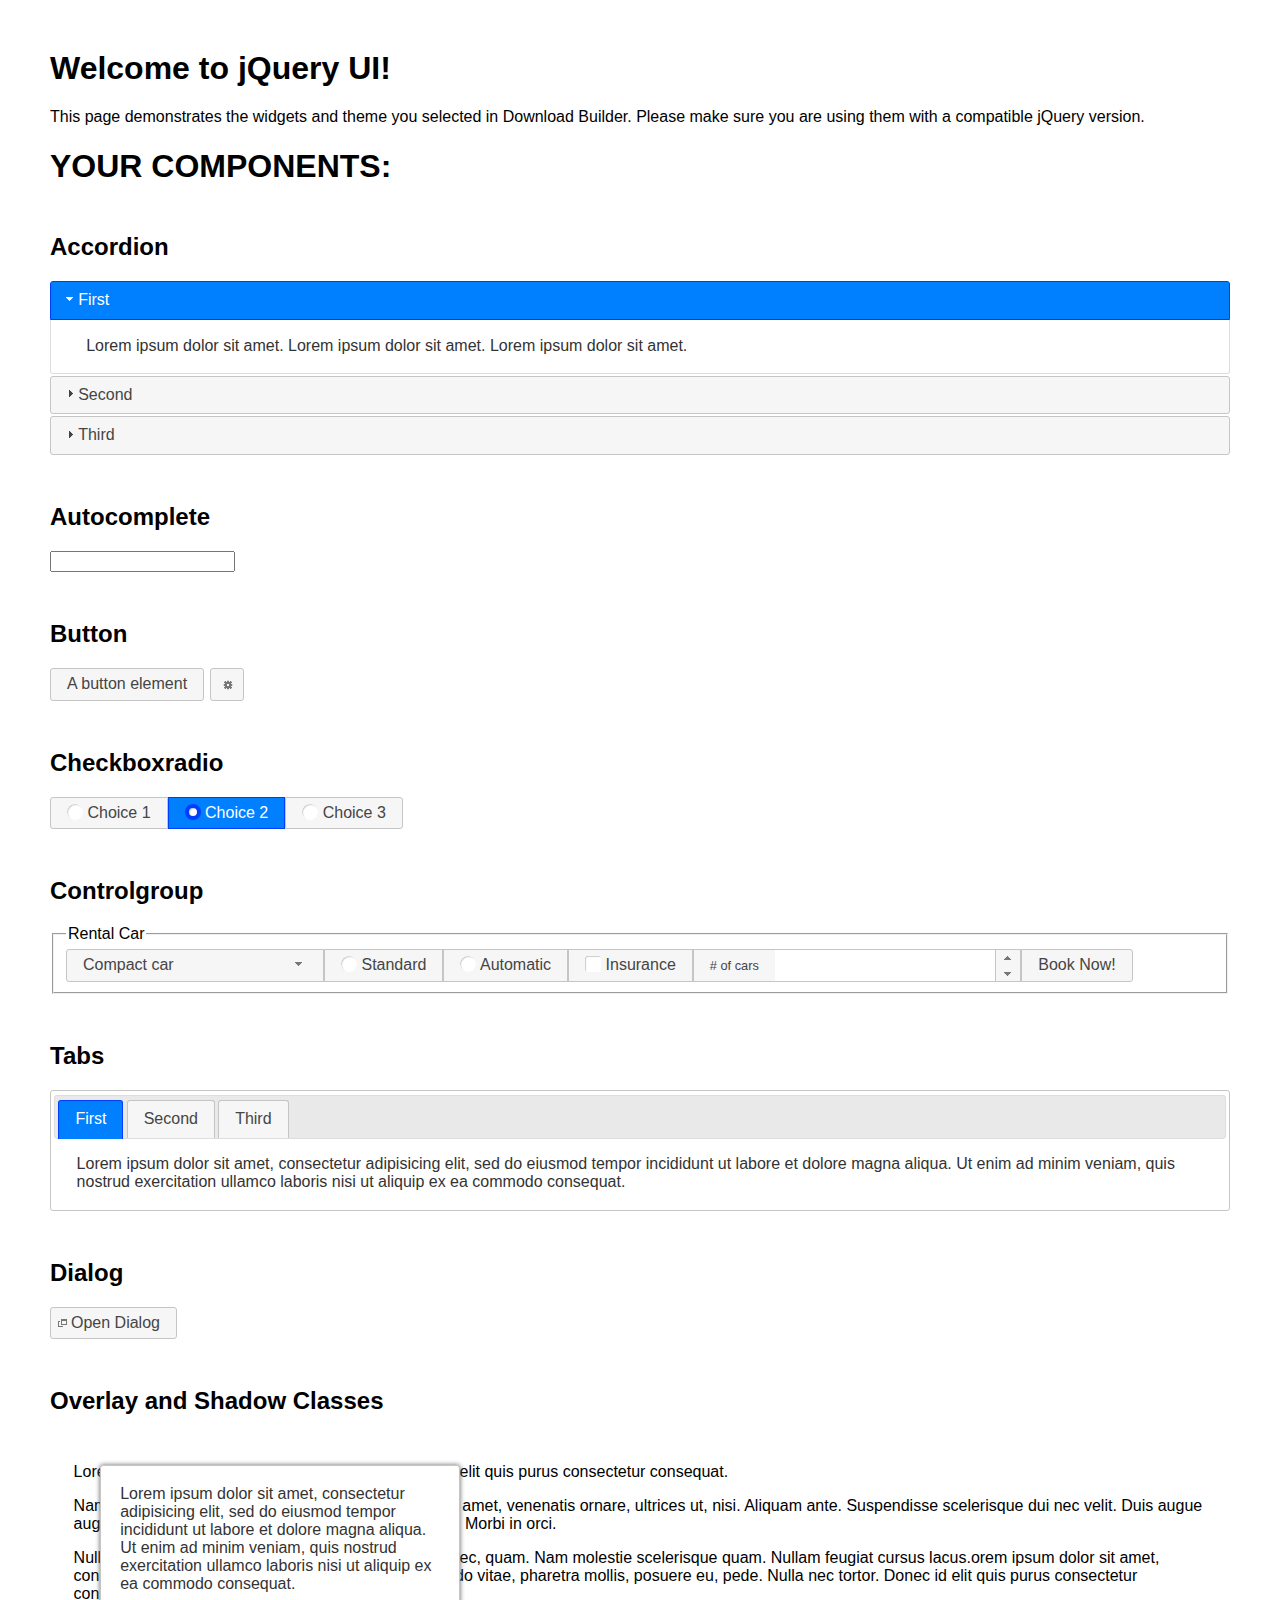
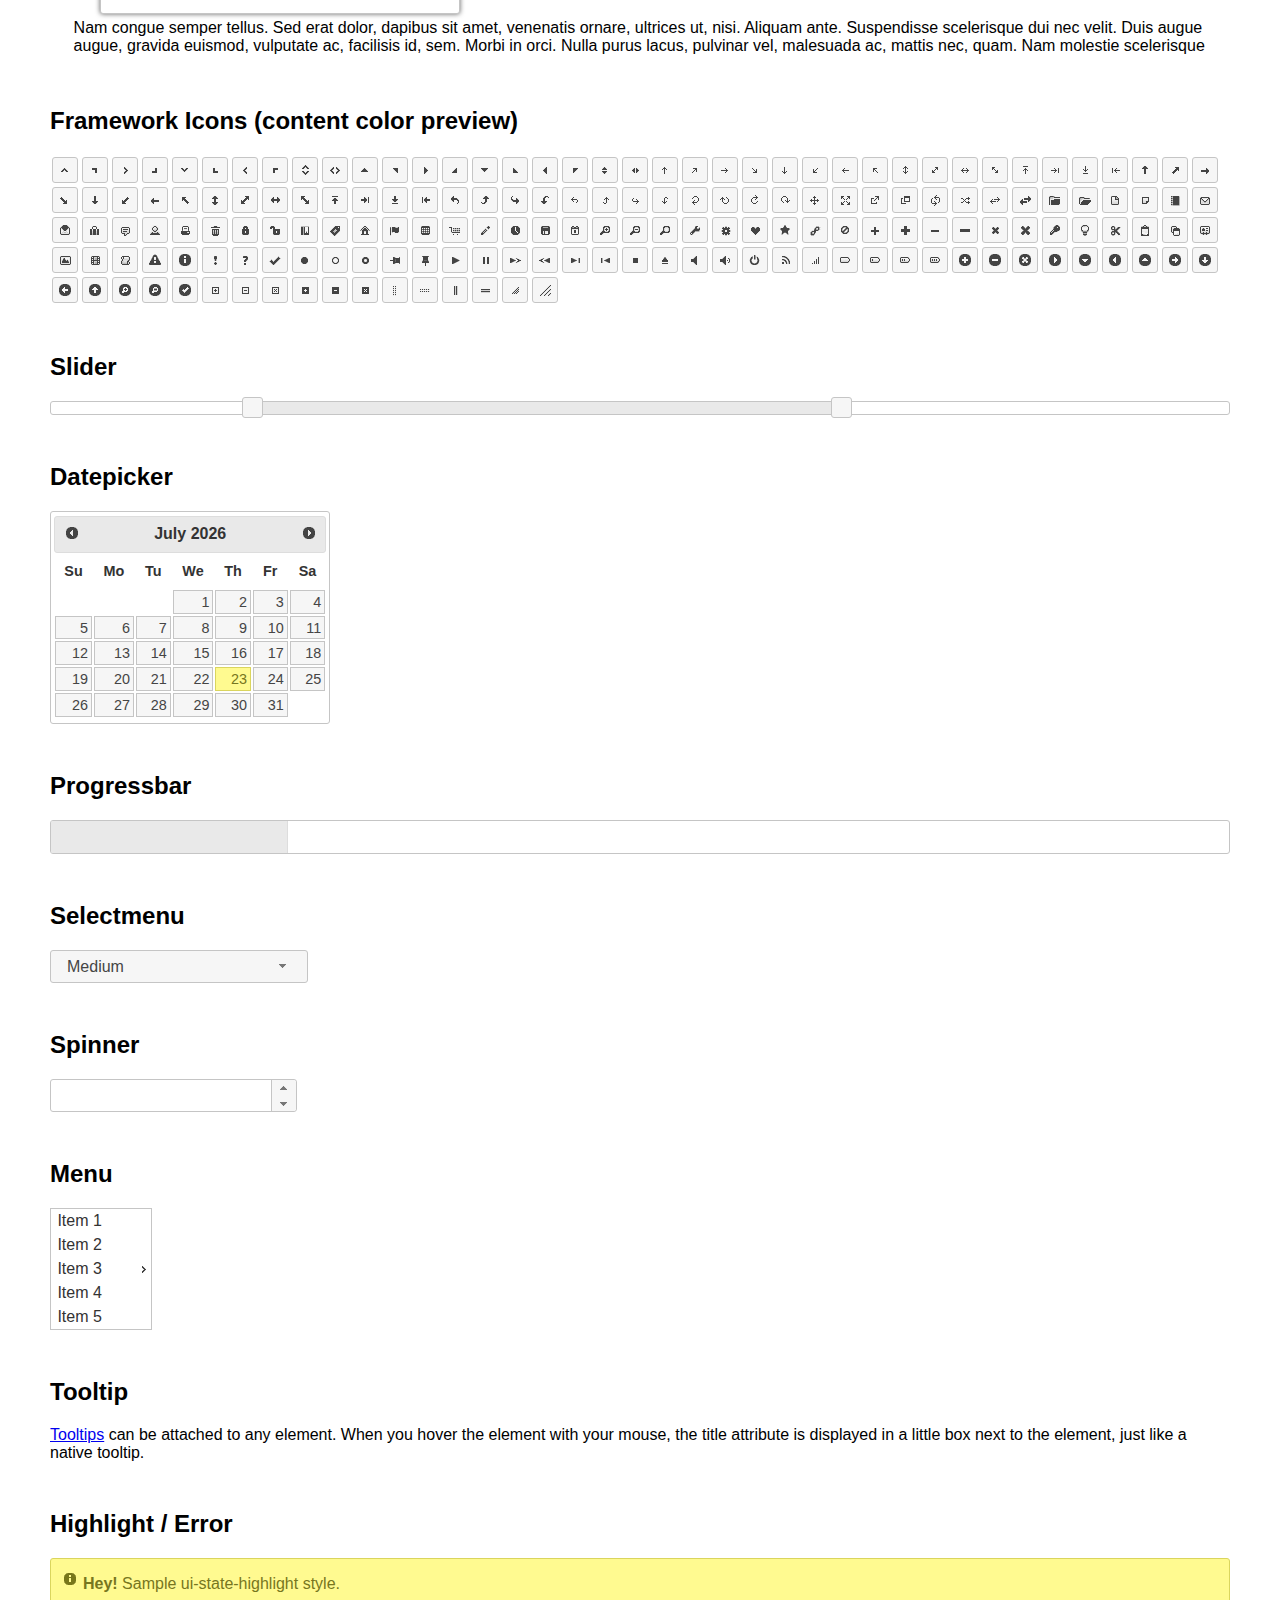
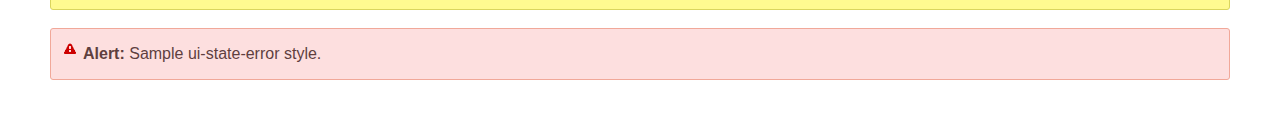
<file: resources/static/vendor/jqueryui/index.html>
<!doctype html>
<html lang="us">
<head>
	<meta charset="utf-8">
	<title>jQuery UI Example Page</title>
	<link href="jquery-ui.css" rel="stylesheet">
	<style>
	body{
		font-family: "Trebuchet MS", sans-serif;
		margin: 50px;
	}
	.demoHeaders {
		margin-top: 2em;
	}
	#dialog-link {
		padding: .4em 1em .4em 20px;
		text-decoration: none;
		position: relative;
	}
	#dialog-link span.ui-icon {
		margin: 0 5px 0 0;
		position: absolute;
		left: .2em;
		top: 50%;
		margin-top: -8px;
	}
	#icons {
		margin: 0;
		padding: 0;
	}
	#icons li {
		margin: 2px;
		position: relative;
		padding: 4px 0;
		cursor: pointer;
		float: left;
		list-style: none;
	}
	#icons span.ui-icon {
		float: left;
		margin: 0 4px;
	}
	.fakewindowcontain .ui-widget-overlay {
		position: absolute;
	}
	select {
		width: 200px;
	}
	</style>
</head>
<body>

<h1>Welcome to jQuery UI!</h1>

<div class="ui-widget">
	<p>This page demonstrates the widgets and theme you selected in Download Builder. Please make sure you are using them with a compatible jQuery version.</p>
</div>

<h1>YOUR COMPONENTS:</h1>


<!-- Accordion -->
<h2 class="demoHeaders">Accordion</h2>
<div id="accordion">
	<h3>First</h3>
	<div>Lorem ipsum dolor sit amet. Lorem ipsum dolor sit amet. Lorem ipsum dolor sit amet.</div>
	<h3>Second</h3>
	<div>Phasellus mattis tincidunt nibh.</div>
	<h3>Third</h3>
	<div>Nam dui erat, auctor a, dignissim quis.</div>
</div>



<!-- Autocomplete -->
<h2 class="demoHeaders">Autocomplete</h2>
<div>
	<input id="autocomplete" title="type &quot;a&quot;">
</div>



<!-- Button -->
<h2 class="demoHeaders">Button</h2>
<button id="button">A button element</button>
<button id="button-icon">An icon-only button</button>



<!-- Checkboxradio -->
<h2 class="demoHeaders">Checkboxradio</h2>
<form style="margin-top: 1em;">
	<div id="radioset">
		<input type="radio" id="radio1" name="radio"><label for="radio1">Choice 1</label>
		<input type="radio" id="radio2" name="radio" checked="checked"><label for="radio2">Choice 2</label>
		<input type="radio" id="radio3" name="radio"><label for="radio3">Choice 3</label>
	</div>
</form>



<!-- Controlgroup -->
<h2 class="demoHeaders">Controlgroup</h2>
<fieldset>
	<legend>Rental Car</legend>
	<div id="controlgroup">
		<select id="car-type">
			<option>Compact car</option>
			<option>Midsize car</option>
			<option>Full size car</option>
			<option>SUV</option>
			<option>Luxury</option>
			<option>Truck</option>
			<option>Van</option>
		</select>
		<label for="transmission-standard">Standard</label>
		<input type="radio" name="transmission" id="transmission-standard">
		<label for="transmission-automatic">Automatic</label>
		<input type="radio" name="transmission" id="transmission-automatic">
		<label for="insurance">Insurance</label>
		<input type="checkbox" name="insurance" id="insurance">
		<label for="horizontal-spinner" class="ui-controlgroup-label"># of cars</label>
		<input id="horizontal-spinner" class="ui-spinner-input">
		<button>Book Now!</button>
	</div>
</fieldset>



<!-- Tabs -->
<h2 class="demoHeaders">Tabs</h2>
<div id="tabs">
	<ul>
		<li><a href="#tabs-1">First</a></li>
		<li><a href="#tabs-2">Second</a></li>
		<li><a href="#tabs-3">Third</a></li>
	</ul>
	<div id="tabs-1">Lorem ipsum dolor sit amet, consectetur adipisicing elit, sed do eiusmod tempor incididunt ut labore et dolore magna aliqua. Ut enim ad minim veniam, quis nostrud exercitation ullamco laboris nisi ut aliquip ex ea commodo consequat.</div>
	<div id="tabs-2">Phasellus mattis tincidunt nibh. Cras orci urna, blandit id, pretium vel, aliquet ornare, felis. Maecenas scelerisque sem non nisl. Fusce sed lorem in enim dictum bibendum.</div>
	<div id="tabs-3">Nam dui erat, auctor a, dignissim quis, sollicitudin eu, felis. Pellentesque nisi urna, interdum eget, sagittis et, consequat vestibulum, lacus. Mauris porttitor ullamcorper augue.</div>
</div>



<h2 class="demoHeaders">Dialog</h2>
<p>
	<button id="dialog-link" class="ui-button ui-corner-all ui-widget">
		<span class="ui-icon ui-icon-newwin"></span>Open Dialog
	</button>
</p>

<h2 class="demoHeaders">Overlay and Shadow Classes</h2>
<div style="position: relative; width: 96%; height: 200px; padding:1% 2%; overflow:hidden;" class="fakewindowcontain">
	<p>Lorem ipsum dolor sit amet,  Nulla nec tortor. Donec id elit quis purus consectetur consequat. </p><p>Nam congue semper tellus. Sed erat dolor, dapibus sit amet, venenatis ornare, ultrices ut, nisi. Aliquam ante. Suspendisse scelerisque dui nec velit. Duis augue augue, gravida euismod, vulputate ac, facilisis id, sem. Morbi in orci. </p><p>Nulla purus lacus, pulvinar vel, malesuada ac, mattis nec, quam. Nam molestie scelerisque quam. Nullam feugiat cursus lacus.orem ipsum dolor sit amet, consectetur adipiscing elit. Donec libero risus, commodo vitae, pharetra mollis, posuere eu, pede. Nulla nec tortor. Donec id elit quis purus consectetur consequat. </p><p>Nam congue semper tellus. Sed erat dolor, dapibus sit amet, venenatis ornare, ultrices ut, nisi. Aliquam ante. Suspendisse scelerisque dui nec velit. Duis augue augue, gravida euismod, vulputate ac, facilisis id, sem. Morbi in orci. Nulla purus lacus, pulvinar vel, malesuada ac, mattis nec, quam. Nam molestie scelerisque quam. </p><p>Nullam feugiat cursus lacus.orem ipsum dolor sit amet, consectetur adipiscing elit. Donec libero risus, commodo vitae, pharetra mollis, posuere eu, pede. Nulla nec tortor. Donec id elit quis purus consectetur consequat. Nam congue semper tellus. Sed erat dolor, dapibus sit amet, venenatis ornare, ultrices ut, nisi. Aliquam ante. </p><p>Suspendisse scelerisque dui nec velit. Duis augue augue, gravida euismod, vulputate ac, facilisis id, sem. Morbi in orci. Nulla purus lacus, pulvinar vel, malesuada ac, mattis nec, quam. Nam molestie scelerisque quam. Nullam feugiat cursus lacus.orem ipsum dolor sit amet, consectetur adipiscing elit. Donec libero risus, commodo vitae, pharetra mollis, posuere eu, pede. Nulla nec tortor. Donec id elit quis purus consectetur consequat. Nam congue semper tellus. Sed erat dolor, dapibus sit amet, venenatis ornare, ultrices ut, nisi. </p>

	<!-- ui-dialog -->
	<div class="ui-widget-overlay ui-front"></div>
	<div style="position: absolute; width: 320px; left: 50px; top: 30px; padding: 1.2em" class="ui-widget ui-front ui-widget-content ui-corner-all ui-widget-shadow">
		Lorem ipsum dolor sit amet, consectetur adipisicing elit, sed do eiusmod tempor incididunt ut labore et dolore magna aliqua. Ut enim ad minim veniam, quis nostrud exercitation ullamco laboris nisi ut aliquip ex ea commodo consequat.
	</div>

</div>

<!-- ui-dialog -->
<div id="dialog" title="Dialog Title">
	<p>Lorem ipsum dolor sit amet, consectetur adipisicing elit, sed do eiusmod tempor incididunt ut labore et dolore magna aliqua. Ut enim ad minim veniam, quis nostrud exercitation ullamco laboris nisi ut aliquip ex ea commodo consequat.</p>
</div>



<h2 class="demoHeaders">Framework Icons (content color preview)</h2>
<ul id="icons" class="ui-widget ui-helper-clearfix">
	<li class="ui-state-default ui-corner-all" title=".ui-icon-caret-1-n"><span class="ui-icon ui-icon-caret-1-n"></span></li>
	<li class="ui-state-default ui-corner-all" title=".ui-icon-caret-1-ne"><span class="ui-icon ui-icon-caret-1-ne"></span></li>
	<li class="ui-state-default ui-corner-all" title=".ui-icon-caret-1-e"><span class="ui-icon ui-icon-caret-1-e"></span></li>
	<li class="ui-state-default ui-corner-all" title=".ui-icon-caret-1-se"><span class="ui-icon ui-icon-caret-1-se"></span></li>
	<li class="ui-state-default ui-corner-all" title=".ui-icon-caret-1-s"><span class="ui-icon ui-icon-caret-1-s"></span></li>
	<li class="ui-state-default ui-corner-all" title=".ui-icon-caret-1-sw"><span class="ui-icon ui-icon-caret-1-sw"></span></li>
	<li class="ui-state-default ui-corner-all" title=".ui-icon-caret-1-w"><span class="ui-icon ui-icon-caret-1-w"></span></li>
	<li class="ui-state-default ui-corner-all" title=".ui-icon-caret-1-nw"><span class="ui-icon ui-icon-caret-1-nw"></span></li>
	<li class="ui-state-default ui-corner-all" title=".ui-icon-caret-2-n-s"><span class="ui-icon ui-icon-caret-2-n-s"></span></li>
	<li class="ui-state-default ui-corner-all" title=".ui-icon-caret-2-e-w"><span class="ui-icon ui-icon-caret-2-e-w"></span></li>
	<li class="ui-state-default ui-corner-all" title=".ui-icon-triangle-1-n"><span class="ui-icon ui-icon-triangle-1-n"></span></li>
	<li class="ui-state-default ui-corner-all" title=".ui-icon-triangle-1-ne"><span class="ui-icon ui-icon-triangle-1-ne"></span></li>
	<li class="ui-state-default ui-corner-all" title=".ui-icon-triangle-1-e"><span class="ui-icon ui-icon-triangle-1-e"></span></li>
	<li class="ui-state-default ui-corner-all" title=".ui-icon-triangle-1-se"><span class="ui-icon ui-icon-triangle-1-se"></span></li>
	<li class="ui-state-default ui-corner-all" title=".ui-icon-triangle-1-s"><span class="ui-icon ui-icon-triangle-1-s"></span></li>
	<li class="ui-state-default ui-corner-all" title=".ui-icon-triangle-1-sw"><span class="ui-icon ui-icon-triangle-1-sw"></span></li>
	<li class="ui-state-default ui-corner-all" title=".ui-icon-triangle-1-w"><span class="ui-icon ui-icon-triangle-1-w"></span></li>
	<li class="ui-state-default ui-corner-all" title=".ui-icon-triangle-1-nw"><span class="ui-icon ui-icon-triangle-1-nw"></span></li>
	<li class="ui-state-default ui-corner-all" title=".ui-icon-triangle-2-n-s"><span class="ui-icon ui-icon-triangle-2-n-s"></span></li>
	<li class="ui-state-default ui-corner-all" title=".ui-icon-triangle-2-e-w"><span class="ui-icon ui-icon-triangle-2-e-w"></span></li>
	<li class="ui-state-default ui-corner-all" title=".ui-icon-arrow-1-n"><span class="ui-icon ui-icon-arrow-1-n"></span></li>
	<li class="ui-state-default ui-corner-all" title=".ui-icon-arrow-1-ne"><span class="ui-icon ui-icon-arrow-1-ne"></span></li>
	<li class="ui-state-default ui-corner-all" title=".ui-icon-arrow-1-e"><span class="ui-icon ui-icon-arrow-1-e"></span></li>
	<li class="ui-state-default ui-corner-all" title=".ui-icon-arrow-1-se"><span class="ui-icon ui-icon-arrow-1-se"></span></li>
	<li class="ui-state-default ui-corner-all" title=".ui-icon-arrow-1-s"><span class="ui-icon ui-icon-arrow-1-s"></span></li>
	<li class="ui-state-default ui-corner-all" title=".ui-icon-arrow-1-sw"><span class="ui-icon ui-icon-arrow-1-sw"></span></li>
	<li class="ui-state-default ui-corner-all" title=".ui-icon-arrow-1-w"><span class="ui-icon ui-icon-arrow-1-w"></span></li>
	<li class="ui-state-default ui-corner-all" title=".ui-icon-arrow-1-nw"><span class="ui-icon ui-icon-arrow-1-nw"></span></li>
	<li class="ui-state-default ui-corner-all" title=".ui-icon-arrow-2-n-s"><span class="ui-icon ui-icon-arrow-2-n-s"></span></li>
	<li class="ui-state-default ui-corner-all" title=".ui-icon-arrow-2-ne-sw"><span class="ui-icon ui-icon-arrow-2-ne-sw"></span></li>
	<li class="ui-state-default ui-corner-all" title=".ui-icon-arrow-2-e-w"><span class="ui-icon ui-icon-arrow-2-e-w"></span></li>
	<li class="ui-state-default ui-corner-all" title=".ui-icon-arrow-2-se-nw"><span class="ui-icon ui-icon-arrow-2-se-nw"></span></li>
	<li class="ui-state-default ui-corner-all" title=".ui-icon-arrowstop-1-n"><span class="ui-icon ui-icon-arrowstop-1-n"></span></li>
	<li class="ui-state-default ui-corner-all" title=".ui-icon-arrowstop-1-e"><span class="ui-icon ui-icon-arrowstop-1-e"></span></li>
	<li class="ui-state-default ui-corner-all" title=".ui-icon-arrowstop-1-s"><span class="ui-icon ui-icon-arrowstop-1-s"></span></li>
	<li class="ui-state-default ui-corner-all" title=".ui-icon-arrowstop-1-w"><span class="ui-icon ui-icon-arrowstop-1-w"></span></li>
	<li class="ui-state-default ui-corner-all" title=".ui-icon-arrowthick-1-n"><span class="ui-icon ui-icon-arrowthick-1-n"></span></li>
	<li class="ui-state-default ui-corner-all" title=".ui-icon-arrowthick-1-ne"><span class="ui-icon ui-icon-arrowthick-1-ne"></span></li>
	<li class="ui-state-default ui-corner-all" title=".ui-icon-arrowthick-1-e"><span class="ui-icon ui-icon-arrowthick-1-e"></span></li>
	<li class="ui-state-default ui-corner-all" title=".ui-icon-arrowthick-1-se"><span class="ui-icon ui-icon-arrowthick-1-se"></span></li>
	<li class="ui-state-default ui-corner-all" title=".ui-icon-arrowthick-1-s"><span class="ui-icon ui-icon-arrowthick-1-s"></span></li>
	<li class="ui-state-default ui-corner-all" title=".ui-icon-arrowthick-1-sw"><span class="ui-icon ui-icon-arrowthick-1-sw"></span></li>
	<li class="ui-state-default ui-corner-all" title=".ui-icon-arrowthick-1-w"><span class="ui-icon ui-icon-arrowthick-1-w"></span></li>
	<li class="ui-state-default ui-corner-all" title=".ui-icon-arrowthick-1-nw"><span class="ui-icon ui-icon-arrowthick-1-nw"></span></li>
	<li class="ui-state-default ui-corner-all" title=".ui-icon-arrowthick-2-n-s"><span class="ui-icon ui-icon-arrowthick-2-n-s"></span></li>
	<li class="ui-state-default ui-corner-all" title=".ui-icon-arrowthick-2-ne-sw"><span class="ui-icon ui-icon-arrowthick-2-ne-sw"></span></li>
	<li class="ui-state-default ui-corner-all" title=".ui-icon-arrowthick-2-e-w"><span class="ui-icon ui-icon-arrowthick-2-e-w"></span></li>
	<li class="ui-state-default ui-corner-all" title=".ui-icon-arrowthick-2-se-nw"><span class="ui-icon ui-icon-arrowthick-2-se-nw"></span></li>
	<li class="ui-state-default ui-corner-all" title=".ui-icon-arrowthickstop-1-n"><span class="ui-icon ui-icon-arrowthickstop-1-n"></span></li>
	<li class="ui-state-default ui-corner-all" title=".ui-icon-arrowthickstop-1-e"><span class="ui-icon ui-icon-arrowthickstop-1-e"></span></li>
	<li class="ui-state-default ui-corner-all" title=".ui-icon-arrowthickstop-1-s"><span class="ui-icon ui-icon-arrowthickstop-1-s"></span></li>
	<li class="ui-state-default ui-corner-all" title=".ui-icon-arrowthickstop-1-w"><span class="ui-icon ui-icon-arrowthickstop-1-w"></span></li>
	<li class="ui-state-default ui-corner-all" title=".ui-icon-arrowreturnthick-1-w"><span class="ui-icon ui-icon-arrowreturnthick-1-w"></span></li>
	<li class="ui-state-default ui-corner-all" title=".ui-icon-arrowreturnthick-1-n"><span class="ui-icon ui-icon-arrowreturnthick-1-n"></span></li>
	<li class="ui-state-default ui-corner-all" title=".ui-icon-arrowreturnthick-1-e"><span class="ui-icon ui-icon-arrowreturnthick-1-e"></span></li>
	<li class="ui-state-default ui-corner-all" title=".ui-icon-arrowreturnthick-1-s"><span class="ui-icon ui-icon-arrowreturnthick-1-s"></span></li>
	<li class="ui-state-default ui-corner-all" title=".ui-icon-arrowreturn-1-w"><span class="ui-icon ui-icon-arrowreturn-1-w"></span></li>
	<li class="ui-state-default ui-corner-all" title=".ui-icon-arrowreturn-1-n"><span class="ui-icon ui-icon-arrowreturn-1-n"></span></li>
	<li class="ui-state-default ui-corner-all" title=".ui-icon-arrowreturn-1-e"><span class="ui-icon ui-icon-arrowreturn-1-e"></span></li>
	<li class="ui-state-default ui-corner-all" title=".ui-icon-arrowreturn-1-s"><span class="ui-icon ui-icon-arrowreturn-1-s"></span></li>
	<li class="ui-state-default ui-corner-all" title=".ui-icon-arrowrefresh-1-w"><span class="ui-icon ui-icon-arrowrefresh-1-w"></span></li>
	<li class="ui-state-default ui-corner-all" title=".ui-icon-arrowrefresh-1-n"><span class="ui-icon ui-icon-arrowrefresh-1-n"></span></li>
	<li class="ui-state-default ui-corner-all" title=".ui-icon-arrowrefresh-1-e"><span class="ui-icon ui-icon-arrowrefresh-1-e"></span></li>
	<li class="ui-state-default ui-corner-all" title=".ui-icon-arrowrefresh-1-s"><span class="ui-icon ui-icon-arrowrefresh-1-s"></span></li>
	<li class="ui-state-default ui-corner-all" title=".ui-icon-arrow-4"><span class="ui-icon ui-icon-arrow-4"></span></li>
	<li class="ui-state-default ui-corner-all" title=".ui-icon-arrow-4-diag"><span class="ui-icon ui-icon-arrow-4-diag"></span></li>
	<li class="ui-state-default ui-corner-all" title=".ui-icon-extlink"><span class="ui-icon ui-icon-extlink"></span></li>
	<li class="ui-state-default ui-corner-all" title=".ui-icon-newwin"><span class="ui-icon ui-icon-newwin"></span></li>
	<li class="ui-state-default ui-corner-all" title=".ui-icon-refresh"><span class="ui-icon ui-icon-refresh"></span></li>
	<li class="ui-state-default ui-corner-all" title=".ui-icon-shuffle"><span class="ui-icon ui-icon-shuffle"></span></li>
	<li class="ui-state-default ui-corner-all" title=".ui-icon-transfer-e-w"><span class="ui-icon ui-icon-transfer-e-w"></span></li>
	<li class="ui-state-default ui-corner-all" title=".ui-icon-transferthick-e-w"><span class="ui-icon ui-icon-transferthick-e-w"></span></li>
	<li class="ui-state-default ui-corner-all" title=".ui-icon-folder-collapsed"><span class="ui-icon ui-icon-folder-collapsed"></span></li>
	<li class="ui-state-default ui-corner-all" title=".ui-icon-folder-open"><span class="ui-icon ui-icon-folder-open"></span></li>
	<li class="ui-state-default ui-corner-all" title=".ui-icon-document"><span class="ui-icon ui-icon-document"></span></li>
	<li class="ui-state-default ui-corner-all" title=".ui-icon-document-b"><span class="ui-icon ui-icon-document-b"></span></li>
	<li class="ui-state-default ui-corner-all" title=".ui-icon-note"><span class="ui-icon ui-icon-note"></span></li>
	<li class="ui-state-default ui-corner-all" title=".ui-icon-mail-closed"><span class="ui-icon ui-icon-mail-closed"></span></li>
	<li class="ui-state-default ui-corner-all" title=".ui-icon-mail-open"><span class="ui-icon ui-icon-mail-open"></span></li>
	<li class="ui-state-default ui-corner-all" title=".ui-icon-suitcase"><span class="ui-icon ui-icon-suitcase"></span></li>
	<li class="ui-state-default ui-corner-all" title=".ui-icon-comment"><span class="ui-icon ui-icon-comment"></span></li>
	<li class="ui-state-default ui-corner-all" title=".ui-icon-person"><span class="ui-icon ui-icon-person"></span></li>
	<li class="ui-state-default ui-corner-all" title=".ui-icon-print"><span class="ui-icon ui-icon-print"></span></li>
	<li class="ui-state-default ui-corner-all" title=".ui-icon-trash"><span class="ui-icon ui-icon-trash"></span></li>
	<li class="ui-state-default ui-corner-all" title=".ui-icon-locked"><span class="ui-icon ui-icon-locked"></span></li>
	<li class="ui-state-default ui-corner-all" title=".ui-icon-unlocked"><span class="ui-icon ui-icon-unlocked"></span></li>
	<li class="ui-state-default ui-corner-all" title=".ui-icon-bookmark"><span class="ui-icon ui-icon-bookmark"></span></li>
	<li class="ui-state-default ui-corner-all" title=".ui-icon-tag"><span class="ui-icon ui-icon-tag"></span></li>
	<li class="ui-state-default ui-corner-all" title=".ui-icon-home"><span class="ui-icon ui-icon-home"></span></li>
	<li class="ui-state-default ui-corner-all" title=".ui-icon-flag"><span class="ui-icon ui-icon-flag"></span></li>
	<li class="ui-state-default ui-corner-all" title=".ui-icon-calculator"><span class="ui-icon ui-icon-calculator"></span></li>
	<li class="ui-state-default ui-corner-all" title=".ui-icon-cart"><span class="ui-icon ui-icon-cart"></span></li>
	<li class="ui-state-default ui-corner-all" title=".ui-icon-pencil"><span class="ui-icon ui-icon-pencil"></span></li>
	<li class="ui-state-default ui-corner-all" title=".ui-icon-clock"><span class="ui-icon ui-icon-clock"></span></li>
	<li class="ui-state-default ui-corner-all" title=".ui-icon-disk"><span class="ui-icon ui-icon-disk"></span></li>
	<li class="ui-state-default ui-corner-all" title=".ui-icon-calendar"><span class="ui-icon ui-icon-calendar"></span></li>
	<li class="ui-state-default ui-corner-all" title=".ui-icon-zoomin"><span class="ui-icon ui-icon-zoomin"></span></li>
	<li class="ui-state-default ui-corner-all" title=".ui-icon-zoomout"><span class="ui-icon ui-icon-zoomout"></span></li>
	<li class="ui-state-default ui-corner-all" title=".ui-icon-search"><span class="ui-icon ui-icon-search"></span></li>
	<li class="ui-state-default ui-corner-all" title=".ui-icon-wrench"><span class="ui-icon ui-icon-wrench"></span></li>
	<li class="ui-state-default ui-corner-all" title=".ui-icon-gear"><span class="ui-icon ui-icon-gear"></span></li>
	<li class="ui-state-default ui-corner-all" title=".ui-icon-heart"><span class="ui-icon ui-icon-heart"></span></li>
	<li class="ui-state-default ui-corner-all" title=".ui-icon-star"><span class="ui-icon ui-icon-star"></span></li>
	<li class="ui-state-default ui-corner-all" title=".ui-icon-link"><span class="ui-icon ui-icon-link"></span></li>
	<li class="ui-state-default ui-corner-all" title=".ui-icon-cancel"><span class="ui-icon ui-icon-cancel"></span></li>
	<li class="ui-state-default ui-corner-all" title=".ui-icon-plus"><span class="ui-icon ui-icon-plus"></span></li>
	<li class="ui-state-default ui-corner-all" title=".ui-icon-plusthick"><span class="ui-icon ui-icon-plusthick"></span></li>
	<li class="ui-state-default ui-corner-all" title=".ui-icon-minus"><span class="ui-icon ui-icon-minus"></span></li>
	<li class="ui-state-default ui-corner-all" title=".ui-icon-minusthick"><span class="ui-icon ui-icon-minusthick"></span></li>
	<li class="ui-state-default ui-corner-all" title=".ui-icon-close"><span class="ui-icon ui-icon-close"></span></li>
	<li class="ui-state-default ui-corner-all" title=".ui-icon-closethick"><span class="ui-icon ui-icon-closethick"></span></li>
	<li class="ui-state-default ui-corner-all" title=".ui-icon-key"><span class="ui-icon ui-icon-key"></span></li>
	<li class="ui-state-default ui-corner-all" title=".ui-icon-lightbulb"><span class="ui-icon ui-icon-lightbulb"></span></li>
	<li class="ui-state-default ui-corner-all" title=".ui-icon-scissors"><span class="ui-icon ui-icon-scissors"></span></li>
	<li class="ui-state-default ui-corner-all" title=".ui-icon-clipboard"><span class="ui-icon ui-icon-clipboard"></span></li>
	<li class="ui-state-default ui-corner-all" title=".ui-icon-copy"><span class="ui-icon ui-icon-copy"></span></li>
	<li class="ui-state-default ui-corner-all" title=".ui-icon-contact"><span class="ui-icon ui-icon-contact"></span></li>
	<li class="ui-state-default ui-corner-all" title=".ui-icon-image"><span class="ui-icon ui-icon-image"></span></li>
	<li class="ui-state-default ui-corner-all" title=".ui-icon-video"><span class="ui-icon ui-icon-video"></span></li>
	<li class="ui-state-default ui-corner-all" title=".ui-icon-script"><span class="ui-icon ui-icon-script"></span></li>
	<li class="ui-state-default ui-corner-all" title=".ui-icon-alert"><span class="ui-icon ui-icon-alert"></span></li>
	<li class="ui-state-default ui-corner-all" title=".ui-icon-info"><span class="ui-icon ui-icon-info"></span></li>
	<li class="ui-state-default ui-corner-all" title=".ui-icon-notice"><span class="ui-icon ui-icon-notice"></span></li>
	<li class="ui-state-default ui-corner-all" title=".ui-icon-help"><span class="ui-icon ui-icon-help"></span></li>
	<li class="ui-state-default ui-corner-all" title=".ui-icon-check"><span class="ui-icon ui-icon-check"></span></li>
	<li class="ui-state-default ui-corner-all" title=".ui-icon-bullet"><span class="ui-icon ui-icon-bullet"></span></li>
	<li class="ui-state-default ui-corner-all" title=".ui-icon-radio-off"><span class="ui-icon ui-icon-radio-off"></span></li>
	<li class="ui-state-default ui-corner-all" title=".ui-icon-radio-on"><span class="ui-icon ui-icon-radio-on"></span></li>
	<li class="ui-state-default ui-corner-all" title=".ui-icon-pin-w"><span class="ui-icon ui-icon-pin-w"></span></li>
	<li class="ui-state-default ui-corner-all" title=".ui-icon-pin-s"><span class="ui-icon ui-icon-pin-s"></span></li>
	<li class="ui-state-default ui-corner-all" title=".ui-icon-play"><span class="ui-icon ui-icon-play"></span></li>
	<li class="ui-state-default ui-corner-all" title=".ui-icon-pause"><span class="ui-icon ui-icon-pause"></span></li>
	<li class="ui-state-default ui-corner-all" title=".ui-icon-seek-next"><span class="ui-icon ui-icon-seek-next"></span></li>
	<li class="ui-state-default ui-corner-all" title=".ui-icon-seek-prev"><span class="ui-icon ui-icon-seek-prev"></span></li>
	<li class="ui-state-default ui-corner-all" title=".ui-icon-seek-end"><span class="ui-icon ui-icon-seek-end"></span></li>
	<li class="ui-state-default ui-corner-all" title=".ui-icon-seek-first"><span class="ui-icon ui-icon-seek-first"></span></li>
	<li class="ui-state-default ui-corner-all" title=".ui-icon-stop"><span class="ui-icon ui-icon-stop"></span></li>
	<li class="ui-state-default ui-corner-all" title=".ui-icon-eject"><span class="ui-icon ui-icon-eject"></span></li>
	<li class="ui-state-default ui-corner-all" title=".ui-icon-volume-off"><span class="ui-icon ui-icon-volume-off"></span></li>
	<li class="ui-state-default ui-corner-all" title=".ui-icon-volume-on"><span class="ui-icon ui-icon-volume-on"></span></li>
	<li class="ui-state-default ui-corner-all" title=".ui-icon-power"><span class="ui-icon ui-icon-power"></span></li>
	<li class="ui-state-default ui-corner-all" title=".ui-icon-signal-diag"><span class="ui-icon ui-icon-signal-diag"></span></li>
	<li class="ui-state-default ui-corner-all" title=".ui-icon-signal"><span class="ui-icon ui-icon-signal"></span></li>
	<li class="ui-state-default ui-corner-all" title=".ui-icon-battery-0"><span class="ui-icon ui-icon-battery-0"></span></li>
	<li class="ui-state-default ui-corner-all" title=".ui-icon-battery-1"><span class="ui-icon ui-icon-battery-1"></span></li>
	<li class="ui-state-default ui-corner-all" title=".ui-icon-battery-2"><span class="ui-icon ui-icon-battery-2"></span></li>
	<li class="ui-state-default ui-corner-all" title=".ui-icon-battery-3"><span class="ui-icon ui-icon-battery-3"></span></li>
	<li class="ui-state-default ui-corner-all" title=".ui-icon-circle-plus"><span class="ui-icon ui-icon-circle-plus"></span></li>
	<li class="ui-state-default ui-corner-all" title=".ui-icon-circle-minus"><span class="ui-icon ui-icon-circle-minus"></span></li>
	<li class="ui-state-default ui-corner-all" title=".ui-icon-circle-close"><span class="ui-icon ui-icon-circle-close"></span></li>
	<li class="ui-state-default ui-corner-all" title=".ui-icon-circle-triangle-e"><span class="ui-icon ui-icon-circle-triangle-e"></span></li>
	<li class="ui-state-default ui-corner-all" title=".ui-icon-circle-triangle-s"><span class="ui-icon ui-icon-circle-triangle-s"></span></li>
	<li class="ui-state-default ui-corner-all" title=".ui-icon-circle-triangle-w"><span class="ui-icon ui-icon-circle-triangle-w"></span></li>
	<li class="ui-state-default ui-corner-all" title=".ui-icon-circle-triangle-n"><span class="ui-icon ui-icon-circle-triangle-n"></span></li>
	<li class="ui-state-default ui-corner-all" title=".ui-icon-circle-arrow-e"><span class="ui-icon ui-icon-circle-arrow-e"></span></li>
	<li class="ui-state-default ui-corner-all" title=".ui-icon-circle-arrow-s"><span class="ui-icon ui-icon-circle-arrow-s"></span></li>
	<li class="ui-state-default ui-corner-all" title=".ui-icon-circle-arrow-w"><span class="ui-icon ui-icon-circle-arrow-w"></span></li>
	<li class="ui-state-default ui-corner-all" title=".ui-icon-circle-arrow-n"><span class="ui-icon ui-icon-circle-arrow-n"></span></li>
	<li class="ui-state-default ui-corner-all" title=".ui-icon-circle-zoomin"><span class="ui-icon ui-icon-circle-zoomin"></span></li>
	<li class="ui-state-default ui-corner-all" title=".ui-icon-circle-zoomout"><span class="ui-icon ui-icon-circle-zoomout"></span></li>
	<li class="ui-state-default ui-corner-all" title=".ui-icon-circle-check"><span class="ui-icon ui-icon-circle-check"></span></li>
	<li class="ui-state-default ui-corner-all" title=".ui-icon-circlesmall-plus"><span class="ui-icon ui-icon-circlesmall-plus"></span></li>
	<li class="ui-state-default ui-corner-all" title=".ui-icon-circlesmall-minus"><span class="ui-icon ui-icon-circlesmall-minus"></span></li>
	<li class="ui-state-default ui-corner-all" title=".ui-icon-circlesmall-close"><span class="ui-icon ui-icon-circlesmall-close"></span></li>
	<li class="ui-state-default ui-corner-all" title=".ui-icon-squaresmall-plus"><span class="ui-icon ui-icon-squaresmall-plus"></span></li>
	<li class="ui-state-default ui-corner-all" title=".ui-icon-squaresmall-minus"><span class="ui-icon ui-icon-squaresmall-minus"></span></li>
	<li class="ui-state-default ui-corner-all" title=".ui-icon-squaresmall-close"><span class="ui-icon ui-icon-squaresmall-close"></span></li>
	<li class="ui-state-default ui-corner-all" title=".ui-icon-grip-dotted-vertical"><span class="ui-icon ui-icon-grip-dotted-vertical"></span></li>
	<li class="ui-state-default ui-corner-all" title=".ui-icon-grip-dotted-horizontal"><span class="ui-icon ui-icon-grip-dotted-horizontal"></span></li>
	<li class="ui-state-default ui-corner-all" title=".ui-icon-grip-solid-vertical"><span class="ui-icon ui-icon-grip-solid-vertical"></span></li>
	<li class="ui-state-default ui-corner-all" title=".ui-icon-grip-solid-horizontal"><span class="ui-icon ui-icon-grip-solid-horizontal"></span></li>
	<li class="ui-state-default ui-corner-all" title=".ui-icon-gripsmall-diagonal-se"><span class="ui-icon ui-icon-gripsmall-diagonal-se"></span></li>
	<li class="ui-state-default ui-corner-all" title=".ui-icon-grip-diagonal-se"><span class="ui-icon ui-icon-grip-diagonal-se"></span></li>
</ul>


<!-- Slider -->
<h2 class="demoHeaders">Slider</h2>
<div id="slider"></div>



<!-- Datepicker -->
<h2 class="demoHeaders">Datepicker</h2>
<div id="datepicker"></div>



<!-- Progressbar -->
<h2 class="demoHeaders">Progressbar</h2>
<div id="progressbar"></div>



<!-- Progressbar -->
<h2 class="demoHeaders">Selectmenu</h2>
<select id="selectmenu">
	<option>Slower</option>
	<option>Slow</option>
	<option selected="selected">Medium</option>
	<option>Fast</option>
	<option>Faster</option>
</select>



<!-- Spinner -->
<h2 class="demoHeaders">Spinner</h2>
<input id="spinner">



<!-- Menu -->
<h2 class="demoHeaders">Menu</h2>
<ul style="width:100px;" id="menu">
	<li><div>Item 1</div></li>
	<li><div>Item 2</div></li>
	<li><div>Item 3</div>
		<ul>
			<li><div>Item 3-1</div></li>
			<li><div>Item 3-2</div></li>
			<li><div>Item 3-3</div></li>
			<li><div>Item 3-4</div></li>
			<li><div>Item 3-5</div></li>
		</ul>
	</li>
	<li><div>Item 4</div></li>
	<li><div>Item 5</div></li>
</ul>



<!-- Tooltip -->
<h2 class="demoHeaders">Tooltip</h2>
<p id="tooltip">
	<a href="#" title="That&apos;s what this widget is">Tooltips</a> can be attached to any element. When you hover
the element with your mouse, the title attribute is displayed in a little box next to the element, just like a native tooltip.
</p>


<!-- Highlight / Error -->
<h2 class="demoHeaders">Highlight / Error</h2>
<div class="ui-widget">
	<div class="ui-state-highlight ui-corner-all" style="margin-top: 20px; padding: 0 .7em;">
		<p><span class="ui-icon ui-icon-info" style="float: left; margin-right: .3em;"></span>
		<strong>Hey!</strong> Sample ui-state-highlight style.</p>
	</div>
</div>
<br>
<div class="ui-widget">
	<div class="ui-state-error ui-corner-all" style="padding: 0 .7em;">
		<p><span class="ui-icon ui-icon-alert" style="float: left; margin-right: .3em;"></span>
		<strong>Alert:</strong> Sample ui-state-error style.</p>
	</div>
</div>

<script src="external/jquery/jquery.js"></script>
<script src="jquery-ui.js"></script>
<script>

$( "#accordion" ).accordion();



var availableTags = [
	"ActionScript",
	"AppleScript",
	"Asp",
	"BASIC",
	"C",
	"C++",
	"Clojure",
	"COBOL",
	"ColdFusion",
	"Erlang",
	"Fortran",
	"Groovy",
	"Haskell",
	"Java",
	"JavaScript",
	"Lisp",
	"Perl",
	"PHP",
	"Python",
	"Ruby",
	"Scala",
	"Scheme"
];
$( "#autocomplete" ).autocomplete({
	source: availableTags
});



$( "#button" ).button();
$( "#button-icon" ).button({
	icon: "ui-icon-gear",
	showLabel: false
});



$( "#radioset" ).buttonset();



$( "#controlgroup" ).controlgroup();



$( "#tabs" ).tabs();



$( "#dialog" ).dialog({
	autoOpen: false,
	width: 400,
	buttons: [
		{
			text: "Ok",
			click: function() {
				$( this ).dialog( "close" );
			}
		},
		{
			text: "Cancel",
			click: function() {
				$( this ).dialog( "close" );
			}
		}
	]
});

// Link to open the dialog
$( "#dialog-link" ).click(function( event ) {
	$( "#dialog" ).dialog( "open" );
	event.preventDefault();
});



$( "#datepicker" ).datepicker({
	inline: true
});



$( "#slider" ).slider({
	range: true,
	values: [ 17, 67 ]
});



$( "#progressbar" ).progressbar({
	value: 20
});



$( "#spinner" ).spinner();



$( "#menu" ).menu();



$( "#tooltip" ).tooltip();



$( "#selectmenu" ).selectmenu();


// Hover states on the static widgets
$( "#dialog-link, #icons li" ).hover(
	function() {
		$( this ).addClass( "ui-state-hover" );
	},
	function() {
		$( this ).removeClass( "ui-state-hover" );
	}
);
</script>
</body>
</html>
</file>
